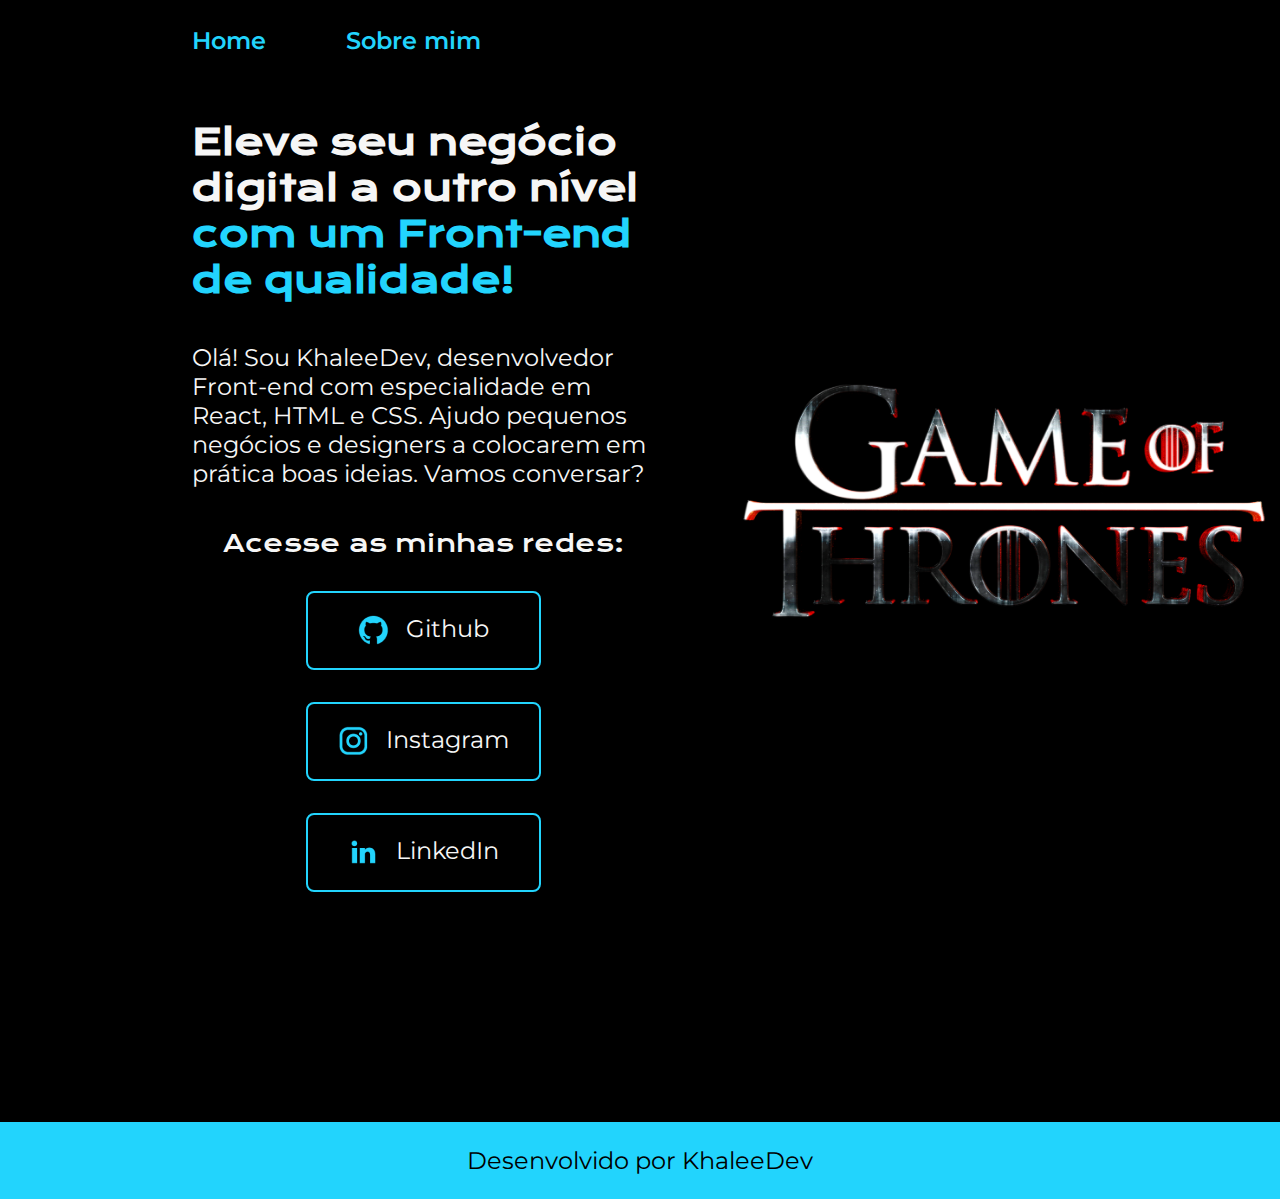
<file: index.html>
<!DOCTYPE html>
<html lang="pt-br">
<head>
    <meta charset="UTF-8">
    <meta http-equiv="X-UA-Compatible" content="IE=edge">
    <meta name="viewport" content="width=device-width, initial-scale=1.0">
    <title>Portifolio</title>
</head>
<body>
    <header class="cabecalho">
        <nav class="cabecalho__menu">
            <a class="cabecalho__menu__link" href="index.html">Home</a>
            <a class="cabecalho__menu__link" href="about.html">Sobre mim</a>
        </nav>
    </header>
    <main class="apresentacao">
        <section class="apresentacao__conteudo">
            <h1 class="apresentacao__conteudo__titulo">Eleve seu negócio digital a outro nível <strong class="titulo-destaque">com um Front-end de qualidade!</strong></h1> 
            <p class="apresentacao__conteudo__paragrafo">Olá! Sou KhaleeDev, desenvolvedor Front-end com especialidade em React, HTML e CSS. Ajudo pequenos negócios e designers a colocarem em prática boas ideias. Vamos conversar?</p>
            <div class="apresentacao__links">
                <h2 class="apresentacao__links__subtitulo">Acesse as minhas redes:</h2>
                <a class="apresentacao__links__navegacao" href="https://github.com/Khaleedev/">
                    <img src="./assets/github.png" alt="Icone do Github">
                    Github
                </a>
                <a class="apresentacao__links__navegacao" href="https://instagran.com/khaleeDev/">
                    <img src="./assets/instagram.png" alt="Icone do Instagram">
                    Instagram
                </a>
                <a class="apresentacao__links__navegacao" href="https://linkedin.com/in/matheus-willian-a1886b180/">
                    <img src="./assets/linkedin.png" alt="Icone do LinkedIn">
                    LinkedIn
                    </a>
            </div>
    </section>
        <img class="imgprofissionalposicionamento" src="./assets/foto got.png" alt="Imagem de um ambiente profissional">
        <link rel="stylesheet" href="./styles/style.css">
    </main>
    <footer class="rodape">
        <p>Desenvolvido por KhaleeDev</p>
    </footer> 
</body>
</html>
</file>
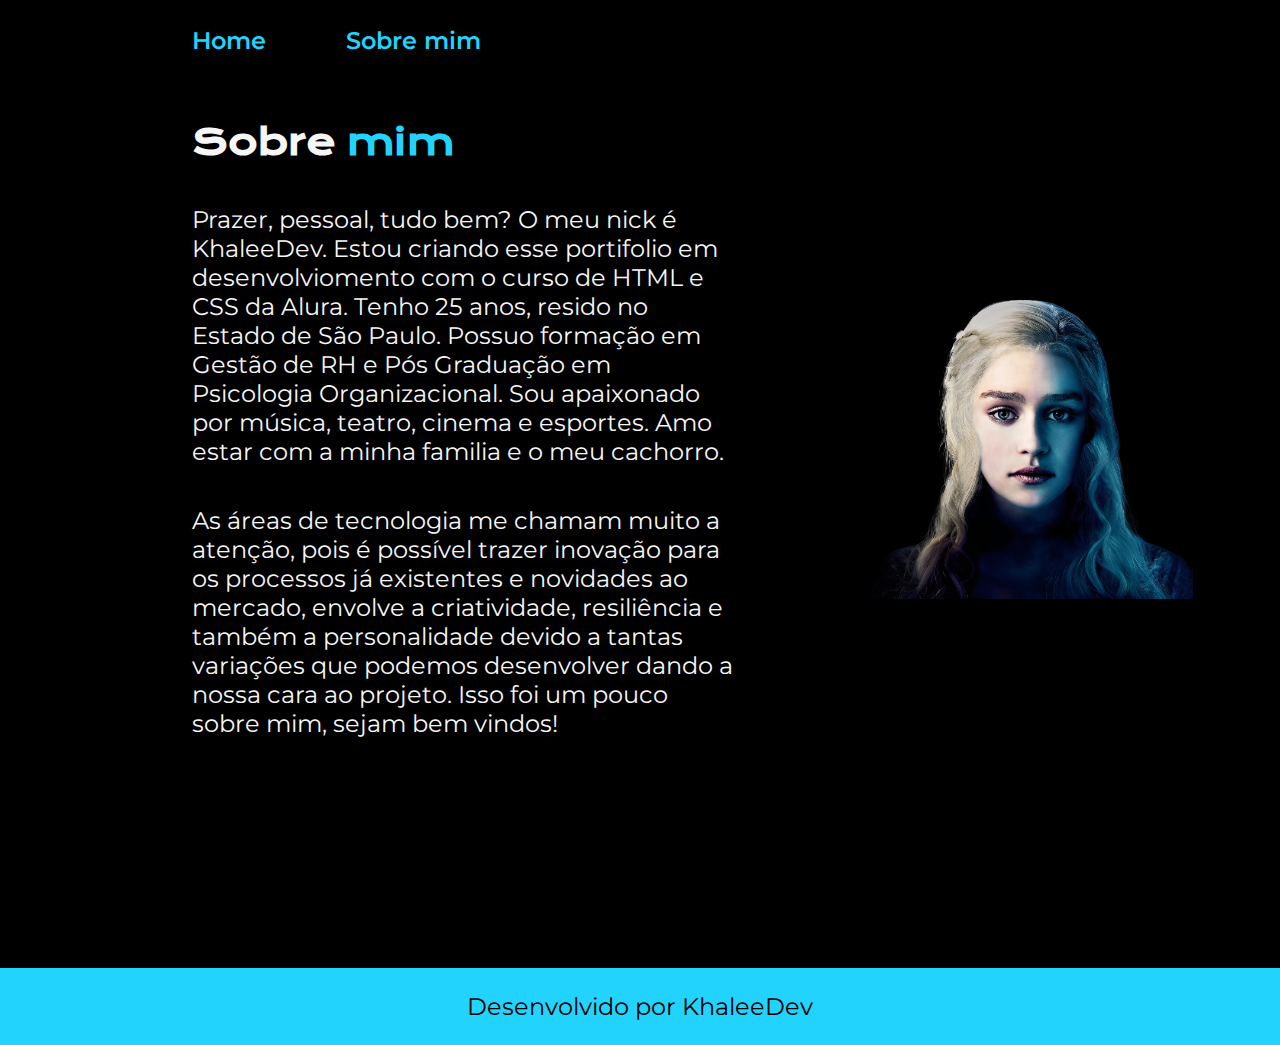
<file: about.html>
<!DOCTYPE html>
<html lang="pt-br">
<head>
    <meta charset="UTF-8">
    <meta name="viewport" content="width=device-width, initial-scale=1.0">
    <title>Sobre mim</title>
    <link rel="stylesheet" href="./styles/style.css">
</head>
<body>
    <header class="cabecalho">
        <nav class="cabecalho__menu">
            <a class="cabecalho__menu__link" href="index.html">Home</a>
            <a class="cabecalho__menu__link" href="about.html">Sobre mim</a>
        </nav>
    </header>

    <main class="apresentacao">
        <section class="apresentacao__conteudo">
            <h1 class="apresentacao__conteudo__titulo">Sobre <strong class="destaquesobre">mim</strong></h1>
            <p class="apresentacao__conteudo__paragrafo">Prazer, pessoal, tudo bem? O meu nick é KhaleeDev. Estou criando esse portifolio em desenvolviomento com o curso de HTML e CSS da Alura. Tenho 25 anos, resido no Estado de São Paulo. Possuo formação em Gestão de RH e Pós Graduação em Psicologia Organizacional. Sou apaixonado por música, teatro, cinema e esportes. Amo estar com a minha familia e o meu cachorro.</p>
            <p class="apresentacao__conteudo__paragrafo">As áreas de tecnologia me chamam muito a atenção, pois é possível trazer inovação para os processos já existentes e novidades ao mercado, envolve a criatividade, resiliência e também a personalidade devido a tantas variações que podemos desenvolver dando a nossa cara ao projeto. Isso foi um pouco sobre mim, sejam bem vindos!</p>
        </section>
        <img class="imgpessoal" src="./assets/Daenerys.png" alt="minhafotoparaapagina">
    </main>

    <footer class="rodape">
        <p>Desenvolvido por KhaleeDev</p>
    </footer> 
</body>
</html>
</file>
<file: styles/style.css>
@import url('https://fonts.googleapis.com/css2?family=Krona+One&family=Montserrat:ital@0;1&display=swap');


:root {
    --cor-primaria: #000000;
    --cor-secundaria: #f6f6f6;
    --cor-terciaria: #22D4FD;
    --cor-hover: #211951;

    --fonte-primaria: 'Krona One', sans-serif;
    --fonte-secundaria: 'Montserrat', sans-serif;
}
* {
    margin: 0;
    padding: 0;
}

body {
    box-sizing: border-box;
    background-color: var(--cor-primaria);
    color: var(--cor-secundaria);
}

.cabecalho {
    padding: 2% 0% 0% 15%;
}
.cabecalho__menu {
    display: flex;
    gap: 80px;
}

.cabecalho__menu__link {
    font-family: var(--fonte-secundaria);
    font-size: 1.5rem;
    font-weight: 600;
    color: var(--cor-terciaria);
    text-decoration: none;
}
.apresentacao {
    padding: 5% 0% 18% 15%;
    display: flex;
    align-items: center;
    justify-content: space-between;
    gap: 82px;
}

.apresentacao__conteudo {
    width: 50%;
    display: flex;
    flex-direction: column;
    gap: 40px;
}

.apresentacao__conteudo__titulo {
    font-size: 2.25rem;
    font-family:var(--fonte-primaria);
}

.titulo-destaque {
    color: var(--cor-terciaria);
}

.apresentacao__conteudo__paragrafo {
    font-size: 1.5rem;
    font-family: var(--fonte-secundaria);

}

.apresentacao__links {
    display: flex;
    flex-direction: column;
    align-items: center;
    justify-content: space-between;
    gap: 32px;
}

.apresentacao__links__subtitulo {
    font-family: var(--fonte-primaria);
    font-weight: 400;
    font-size: 1.5rem;
}

.apresentacao__links__navegacao {
    /* background-color: #22D4FD; */
    display: flex;
    justify-content: center;
    gap: 16px;
    border: 2px solid var(--cor-terciaria);
    width: 50%;
    text-align: center;
    border-radius: 8px;
    font-size: 1.5rem;
    font-weight: 600px;
    padding: 21.5px 0;
    text-decoration: none;
    color: var(--cor-secundaria);
    font-family: var(--fonte-secundaria);
    }

    .apresentacao__links__navegacao:hover {
        background-color: var(--cor-hover);
    }

    .rodape {
        padding: 1.5rem;
        color: var(--cor-primaria);
        background-color: var(--cor-terciaria);
        text-align: center;
        font-size: 1.5rem;
        font-family: var(--fonte-secundaria);
        font-weight: 400;
    }

    .imgprofissionalposicionamento {
        padding: 0% 0% 0% 0%;
        width: 50%;
    }

    .destaquesobre {
        color: var(--cor-terciaria);
    }
    @media (max-width: 1200px) {
        .cabecalho {
            padding:10%;
        }
        .cabecalho__menu {
            justify-content: center;
        }
        .apresentacao {
            flex-direction: column-reverse;
            padding: 5%;
        }

        .apresentacao__conteudo {
            width: auto;
        }
    }

    .imgpessoal {
        padding: 0% 8% 0% 0%;
        width: 30%;
    }
</file>
